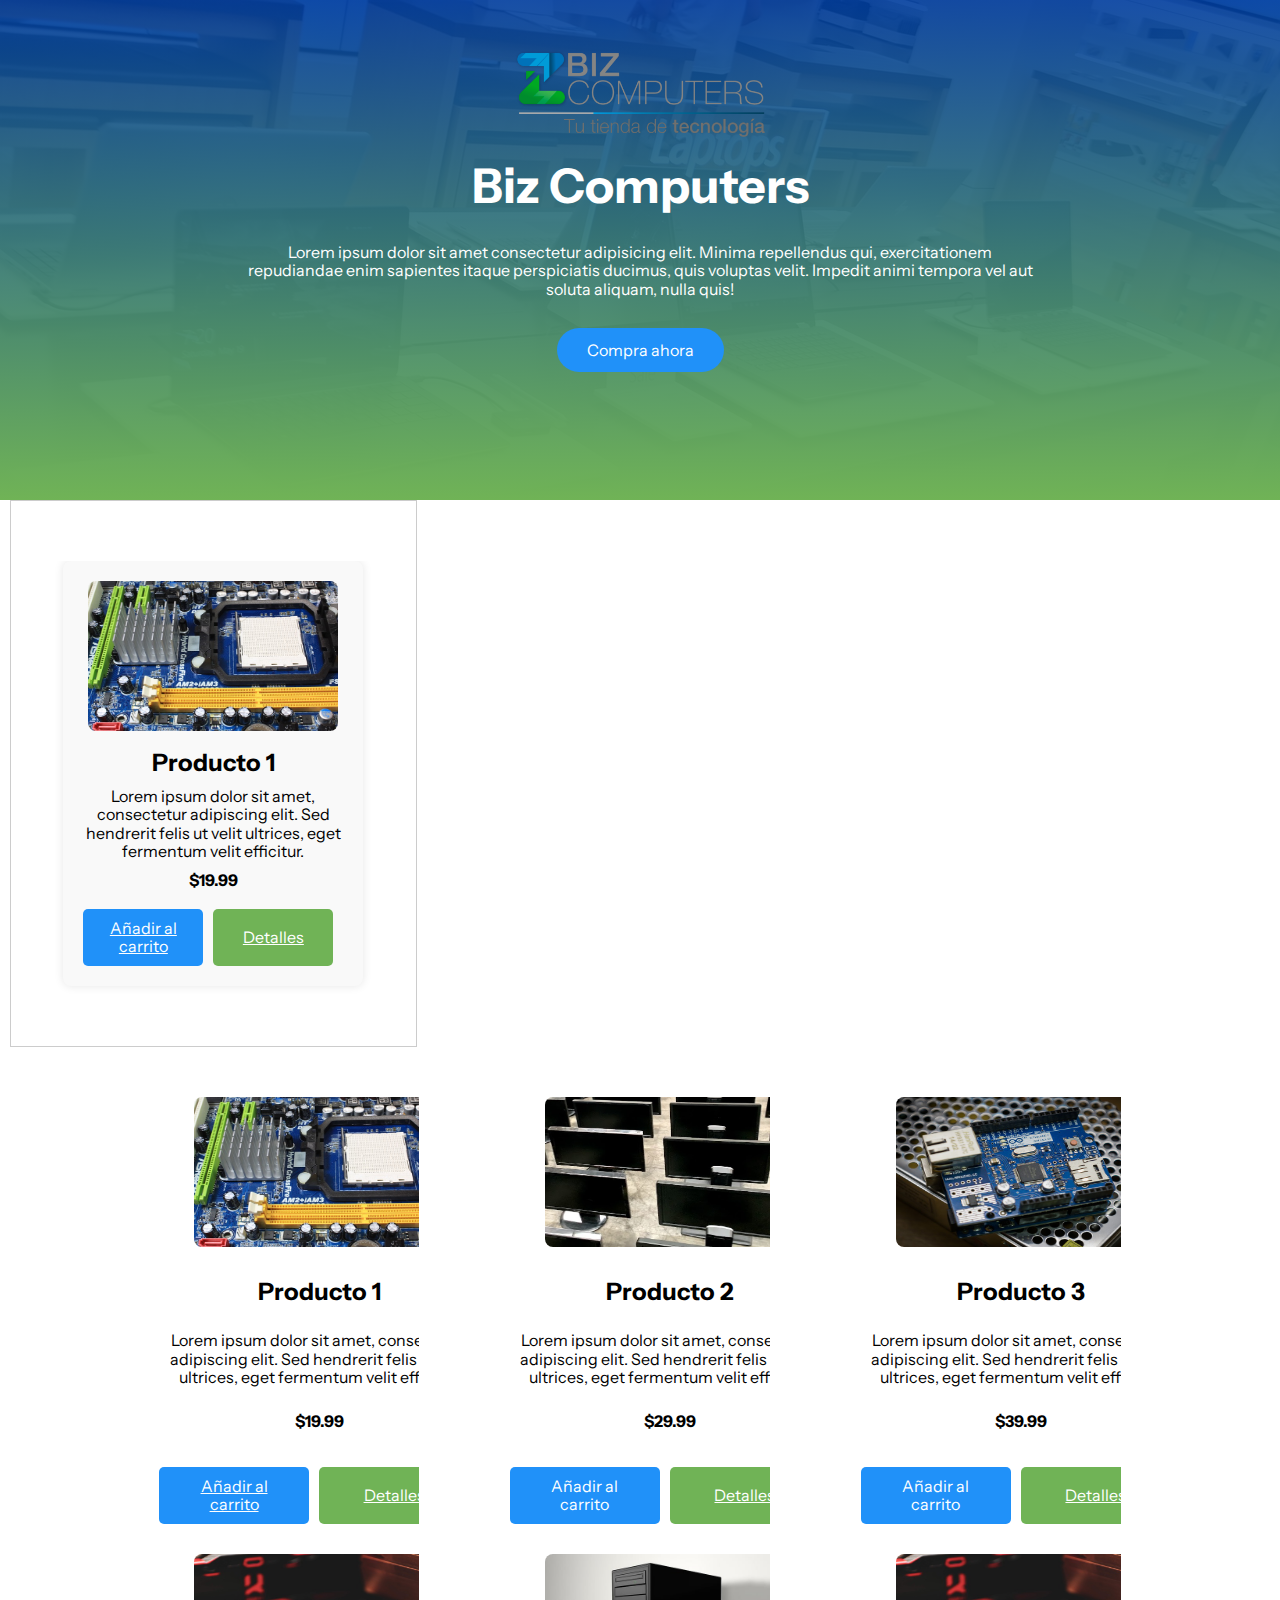
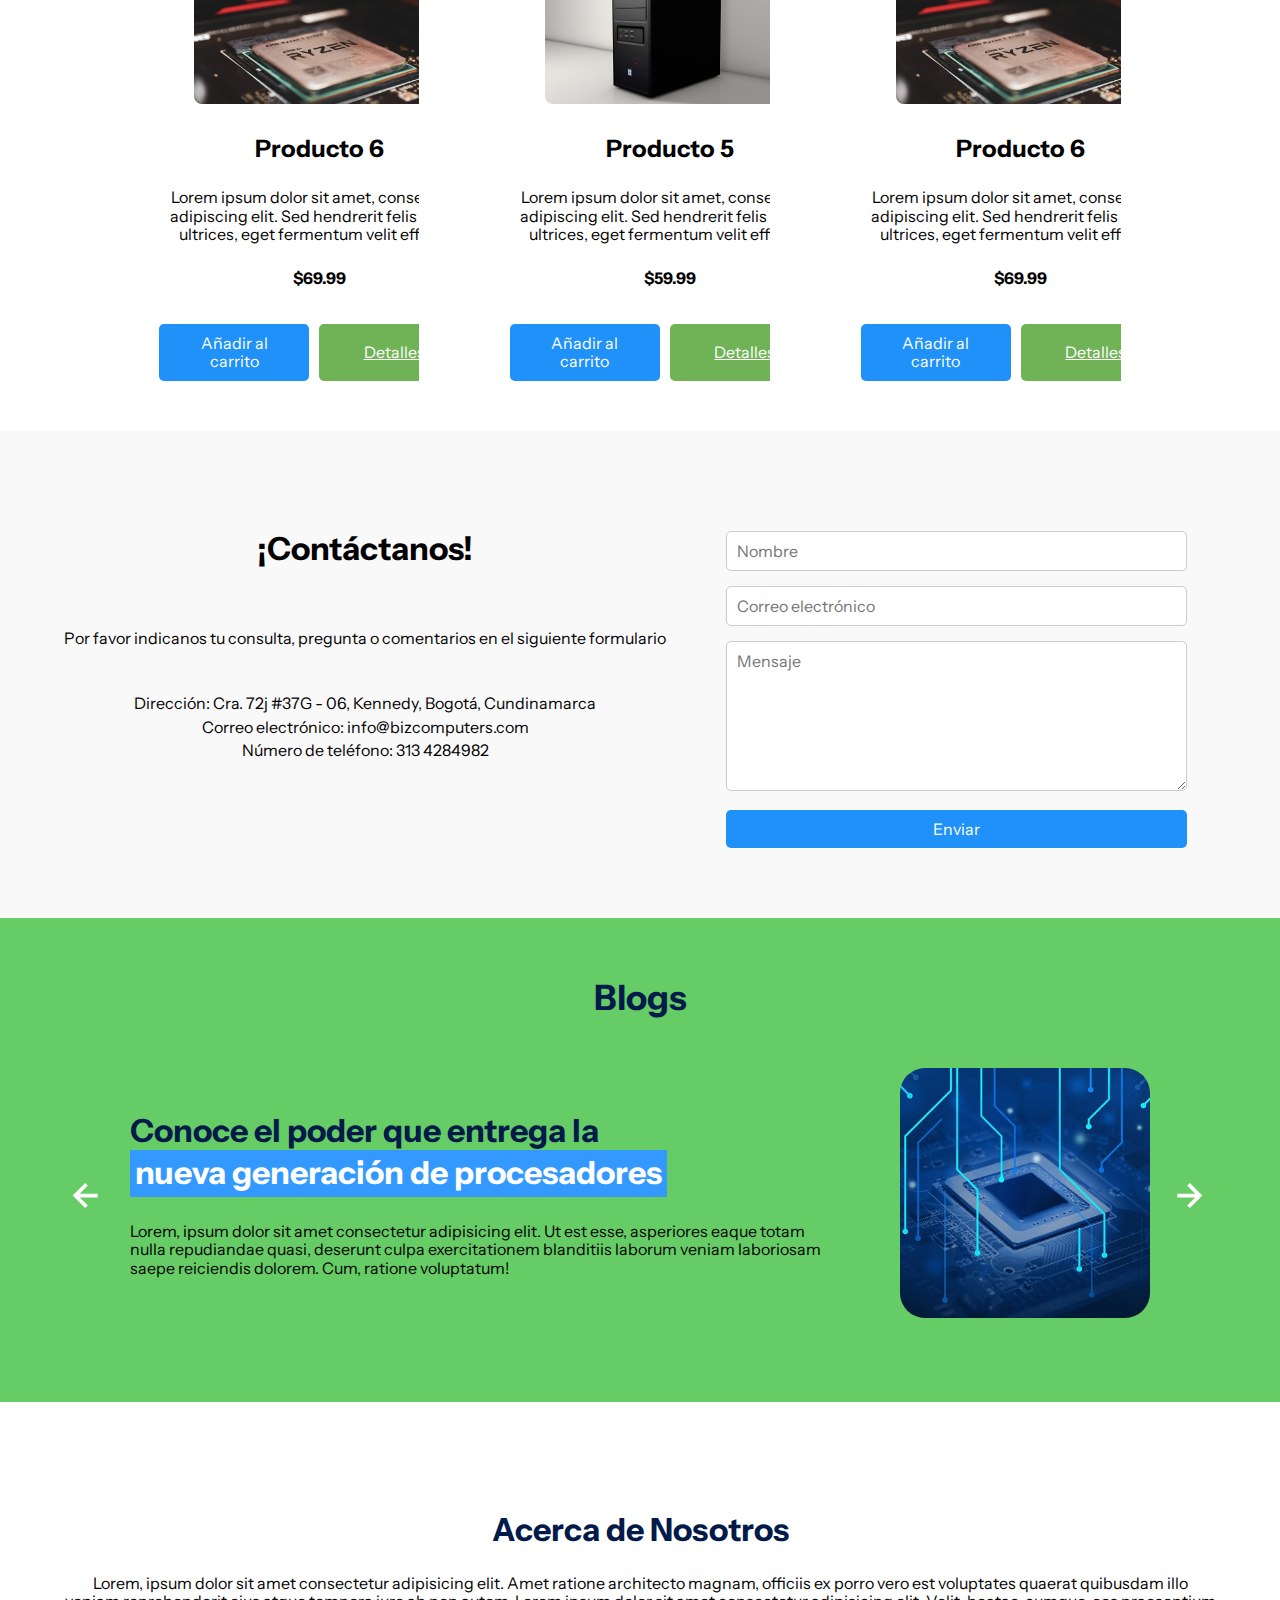
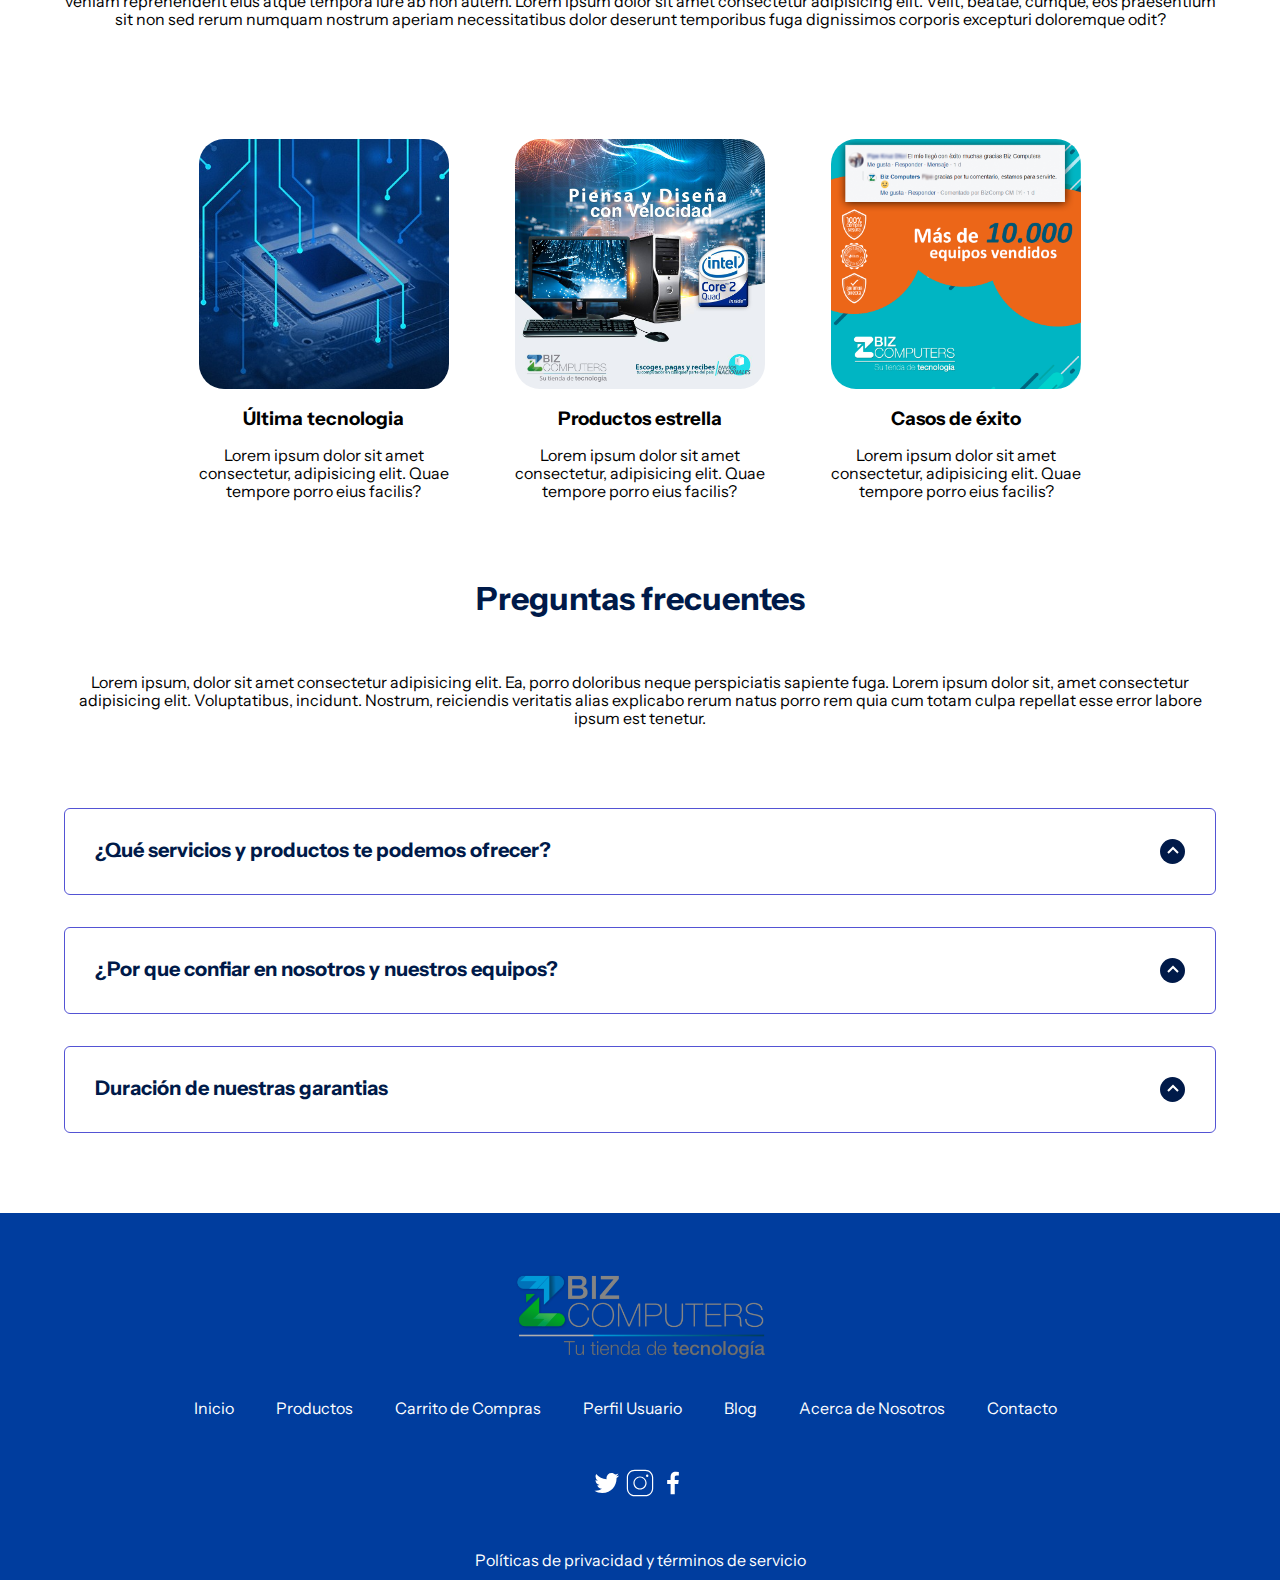
<file: index.html>
<!DOCTYPE html>
<html lang="es">
<head>
<meta charset="UTF-8">
<meta http-equiv="X-UA-Compatible" content="IE=edge">
<meta name="viewport" content="width=device-width, initial-scale=1.0">
<title>Biz Computers - Tu tienda de tecnologia</title>
<link rel="shortcut icon" href="./images/IconoBizComputers.png" type="image/x-icon">
<link rel="stylesheet" href="./css/normalize.css">
<link rel="stylesheet" href="./css/estilos.css">

<meta name="theme-color" content="#2091F9">

<!-- Primary Meta Tags -->
<title>>Biz Computers</title>
<meta name="title" content=">Biz Computers" />
<meta name="description" content="Tu tienda de tecnologia" />

<!-- Open Graph / Facebook -->
<meta property="og:type" content="website" />
<meta property="og:url" content="https://SergioVelasquez-D.github.io" />
<meta property="og:title" content="Tu tienda de tecnologia" />
<meta property="og:description" content="Tu tienda de tecnologia" />
<meta property="og:image" content="https://SergioVelasquez-D.github.io/images/Icon1.png" />

<!-- Twitter -->
<meta property="twitter:card" content="summary_large_image" />
<meta property="twitter:url" content="https://SergioVelasquez-D.github.io" />
<meta property="twitter:title" content="Tu tienda de tecnologia" />
<meta property="twitter:description" content="Tu tienda de tecnologia" />
<meta property="twitter:image" content="https://SergioVelasquez-D.github.io/images/Icon1.png" />

</head>
<body>
<header class = "hero">
    <nav class="nav container">
        
        <div class="nav__logo">
            <img src="./images/LogoBizComputers.png" alt="" class="logo">        
        </div>

        <ul class = "nav__link nav__link--menu">
            
            <li class="nav__items">
                <a href="/index.html" class="nav__links">Inicio</a>
            </li>
            <li class="nav__items">
                <a href="pages/productos.html" class="nav__links">Productos</a>
            </li>
            <li class="nav__items">
                <a href="pages/shoppinCart.html" class="nav__links">Carrito de Compras</a>
            </li>
            <li class="nav__items">
                <a href="pages/userDataRegistration.html" class="nav__links">Perfil Usuario</a>
            </li>
            <li class="nav__items">
                <a href="#blogs" class="nav__links">Blog</a>
            </li>
            <li class="nav__items">
                <a href="#aboutUS" class="nav__links">Acerca de Nosotros</a>
            </li>
            <li class="nav__items">
                <a href="#contactUs" class="nav__links">Contacto</a>
            </li>
            <img src="./images/close.svg" alt="" class="nav__close">

        </ul>
        <div class="nav__menu">
            <img src="./images/menu.svg" alt="" class="nav__img">
        </div>
    </nav>

    <section class="hero__container container">
        <h1 class="hero__title">Biz Computers</h1>
        <p class="hero__paragraph">Lorem ipsum dolor sit amet consectetur adipisicing elit. Minima repellendus qui, exercitationem repudiandae enim sapientes itaque perspiciatis ducimus, quis voluptas velit. Impedit animi tempora vel aut soluta aliquam, nulla quis!</p>
        <a href="pages/productos.html" class="cta">Compra ahora</a>
    </section> 
</header>
<main>

    <section class="mainSlider">
        <div class="container__slider">
          <div class="slider">
            <button class="slider__prev">&#60</button>
            <div class="slider__wrapper">
              <img src="/images/5.jpg" alt="Imagen 1" class="slider__slide">
              <img src="/images/2.jpg" alt="Imagen 2" class="slider__slide">
              <img src="/images/4.jpg" alt="Imagen 3" class="slider__slide">
            </div>
            <button class="slider__next">&#62</button>
          </div>
        </div>
      </section>

      <section class="productos">
        <div class="container">
            <div class="row">
                <div class="col-md-4">
          <div class="producto">
            <img src="/images/motherboard.jpg" alt="Producto 1" class="producto__imagen">
            <h3 class="producto__titulo">Producto 1</h3>
            <p class="producto__descripcion">Lorem ipsum dolor sit amet, consectetur adipiscing elit. Sed hendrerit felis ut velit ultrices, eget fermentum velit efficitur.</p>
            <p class="producto__precio">$19.99</p>
            <div class="botones">
              <a href="pages/shoppinCart.html" button class="boton boton--carrito">Añadir al carrito</button>
              <a href="pages/productos.html" class="boton boton--detalles">Detalles</a>
            </div>
          </div>
        </div>
        
        
    </div>
      
        </div>
      </section>

      <section class="container about">
        <div class="about__main">
            <article class="about__icons">
                <img src="/images/motherboard.jpg" alt="Producto 1" class="producto__imagen">
            <h3 class="producto__titulo">Producto 1</h3>
            <p class="producto__descripcion">Lorem ipsum dolor sit amet, consectetur adipiscing elit. Sed hendrerit felis ut velit ultrices, eget fermentum velit efficitur.</p>
            <p class="producto__precio">$19.99</p>
            <div class="botones">
              <a href="pages/shoppinCart.html" button class="boton boton--carrito">Añadir al carrito</button>
              <a href="pages/productos.html" class="boton boton--detalles">Detalles</a>
            </div>
            </article>

            <article class="about__icons">
                <img src="/images/monitores2.jpg" alt="Producto 1" class="producto__imagen">
            <h3 class="producto__titulo">Producto 2</h3>
            <p class="producto__descripcion">Lorem ipsum dolor sit amet, consectetur adipiscing elit. Sed hendrerit felis ut velit ultrices, eget fermentum velit efficitur.</p>
            <p class="producto__precio">$29.99</p>
            <div class="botones">
              <button class="boton boton--carrito">Añadir al carrito</button>
              <a href="pages/productos.html" class="boton boton--detalles">Detalles</a>
            </div>
            </article>

            <article class="about__icons">
                <img src="/images/pci.jpg" alt="Producto 1" class="producto__imagen">
            <h3 class="producto__titulo">Producto 3</h3>
            <p class="producto__descripcion">Lorem ipsum dolor sit amet, consectetur adipiscing elit. Sed hendrerit felis ut velit ultrices, eget fermentum velit efficitur.</p>
            <p class="producto__precio">$39.99</p>
            <div class="botones">
              <button class="boton boton--carrito">Añadir al carrito</button>
              <a href="pages/productos.html" class="boton boton--detalles">Detalles</a>
            </div>
            </article>
        </div>
        <div class="about__main">
            <article class="about__icons">
                <img src="/images/procesadorAMD.jpg" alt="Producto 1" class="producto__imagen">
            <h3 class="producto__titulo">Producto 6</h3>
            <p class="producto__descripcion">Lorem ipsum dolor sit amet, consectetur adipiscing elit. Sed hendrerit felis ut velit ultrices, eget fermentum velit efficitur.</p>
            <p class="producto__precio">$69.99</p>
            <div class="botones">
              <button class="boton boton--carrito">Añadir al carrito</button>
              <a href="pages/productos.html" class="boton boton--detalles">Detalles</a>
            </div>
            </article>

            <article class="about__icons">
                <img src="/images/cpu.jpg" alt="Producto 1" class="producto__imagen">
            <h3 class="producto__titulo">Producto 5</h3>
            <p class="producto__descripcion">Lorem ipsum dolor sit amet, consectetur adipiscing elit. Sed hendrerit felis ut velit ultrices, eget fermentum velit efficitur.</p>
            <p class="producto__precio">$59.99</p>
            <div class="botones">
              <button class="boton boton--carrito">Añadir al carrito</button>
              <a href="pages/productos.html" class="boton boton--detalles">Detalles</a>
            </div>
            </article>

            <article class="about__icons">
                <img src="/images/procesadorAMD.jpg" alt="Producto 1" class="producto__imagen">
            <h3 class="producto__titulo">Producto 6</h3>
            <p class="producto__descripcion">Lorem ipsum dolor sit amet, consectetur adipiscing elit. Sed hendrerit felis ut velit ultrices, eget fermentum velit efficitur.</p>
            <p class="producto__precio">$69.99</p>
            <div class="botones">
              <button class="boton boton--carrito">Añadir al carrito</button>
              <a href="pages/productos.html" class="boton boton--detalles">Detalles</a>
            </div>
            </article>
        </div>
    </section>

      <section class="contacto" id="contactUs">
        <div class="container">
          <div class="contacto__info">
            <h2 class="contacto__titulo">¡Contáctanos!</h2>
            <br>
            <br>
            <p>Por favor indicanos tu consulta, pregunta o comentarios en el siguiente formulario</p>
            <br>
            <br>
            <p>Dirección: Cra. 72j #37G - 06, Kennedy, Bogotá, Cundinamarca</p>
            <p>Correo electrónico: info@bizcomputers.com</p>
            <p>Número de teléfono: 313 4284982</p>
          </div>
          <form class="contacto__form">
            <div class="contacto__form-column">
              <input type="text" placeholder="Nombre" required>
              <input type="email" placeholder="Correo electrónico" required>
            </div>
            <div class="contacto__form-column">
              <textarea placeholder="Mensaje" required></textarea>
              <button type="submit">Enviar</button>
            </div>
          </form>
        </div>
      </section>

    <section class="testimony">
        <h2 class="blogs" id="blogs">Blogs</h2>
        <div class="testimony__container container">
            <img src="./images/leftarrow.svg" class="testimony__arrow" id="before">
            
            <section class="testimony__body testimony__body--show" data-id="1">
                <div class="testimony__texts">
                    <h2 class="subtitle">Conoce el poder que entrega la <span class="testimony__course">nueva generación de procesadores</span></h2>
                    <p class="testimony__review">Lorem, ipsum dolor sit amet consectetur adipisicing elit. Ut est
                        esse, asperiores eaque totam nulla repudiandae quasi, deserunt culpa exercitationem
                        blanditiis laborum veniam laboriosam saepe reiciendis dolorem. Cum, ratione voluptatum!</p>
                </div>

                <figure class="testimony__picture">
                    <img src="./images/procesador.jpg" class="testimony__img">
                </figure>
            </section>

            <section class="testimony__body" data-id="2">
                <div class="testimony__texts">
                    <h2 class="subtitle">Mayor capidad en RAM<span class="testimony__course">mayor fluides durante tus proyectos</span></h2>
                    <p class="testimony__review">Lorem, ipsum dolor sit amet consectetur adipisicing elit. Ut est
                        esse, asperiores eaque laborum veniam laboriosam saepe reiciendis dolorem. Cum, ratione
                        voluptatum!</p>
                </div>

                <figure class="testimony__picture">
                    <img src="./images/ram-424813_640.jpg" class="testimony__img">
                </figure>
            </section>

            <section class="testimony__body" data-id="3">
                <div class="testimony__texts">
                    <h2 class="subtitle">Conoce los equipos que requieres<span class="testimony__course">para emprender en tu negocio</span></h2>
                    <p class="testimony__review">Lorem, ipsum dolor sit amet consectetur adipisicing elit. Ut est
                        esse, niam laboriosam saepe reiciendis dolorem. Cum, ratione voluptatum!</p>
                </div>

                <figure class="testimony__picture">
                    <img src="./images/entrepreneur-2326419_640.jpg" class="testimony__img">
                </figure>
            </section>


            <img src="./images/rigtharrow.svg" class="testimony__arrow" id="next">
        </div>
    </section>

    <section class="questions container" id="aboutUS">
        <section class="questions__offer">
            <h2 class="subtitle">Acerca de Nosotros</h2>
            <p class="questions__copy">Lorem, ipsum dolor sit amet consectetur adipisicing elit. Amet ratione
                architecto magnam, officiis ex porro vero est voluptates quaerat quibusdam illo veniam reprehenderit
                eius atque tempora iure ab non autem. Lorem ipsum dolor sit amet consectetur adipisicing elit. Velit, beatae, cumque, eos praesentium sit non sed rerum numquam nostrum aperiam necessitatibus dolor deserunt temporibus fuga dignissimos corporis excepturi doloremque odit?</p>
                
        </section>
        
        <section class="container about">
        <div class="about__main">
            <article class="about__icons">
                <figure class="testimony__picture">
                    <img src="./images/procesador.jpg" class="testimony__img">
                </figure>
                <h3 class="about__title">Última tecnologia</h3>
                <p class="about__paragrah">Lorem ipsum dolor sit amet consectetur, adipisicing elit. Quae tempore
                    porro eius facilis?</p>
            </article>

            <article class="about__icons">
                <figure class="testimony__picture">
                    <img src="./images/p4.jpg" class="testimony__img">
                </figure>
                <h3 class="about__title">Productos estrella</h3>
                <p class="about__paragrah">Lorem ipsum dolor sit amet consectetur, adipisicing elit. Quae tempore
                    porro eius facilis?</p>
            </article>

            <article class="about__icons">
                <figure class="testimony__picture">
                    <img src="./images/testimonio.png" class="testimony__img">
                </figure>
                <h3 class="about__title">Casos de éxito</h3>
                <p class="about__paragrah">Lorem ipsum dolor sit amet consectetur, adipisicing elit. Quae tempore
                    porro eius facilis?</p>
            </article>
        </div>
        </section>


        <h2 class="subtitle">Preguntas frecuentes</h2>
        <p class="questions__paragraph">Lorem ipsum, dolor sit amet consectetur adipisicing elit. Ea, porro
            doloribus neque perspiciatis sapiente fuga. Lorem ipsum dolor sit, amet consectetur adipisicing elit. Voluptatibus, incidunt. Nostrum, reiciendis veritatis alias explicabo rerum natus porro rem quia cum totam culpa repellat esse error labore ipsum est tenetur.</p>
        
        <section class="questions__container">
            <article class="questions__padding">
                <div class="questions__answer">
                    <h3 class="questions__title">¿Qué servicios y productos te podemos ofrecer?
                        <span class="questions__arrow">
                            <img src="./images/arrow.svg" class="questions__img">
                        </span>
                    </h3>

                    <p class="questions__show">Lorem ipsum, dolor sit amet consectetur adipisicing elit. Quos
                        facere, quidem eum id excepturi assumenda explicabo nam accusamus veritatis voluptates
                        eveniet adipisci, dicta nihil nemo modi possimus officiis quam atque? Lorem ipsum, dolor sit
                        amet consectetur adipisicing elit. Quos facere, quidem eum id excepturi assumenda explicabo
                        nam accusamus veritatis voluptates eveniet adipisci, dicta nihil nemo modi possimus officiis
                        quam atque?</p>
                </div>
            </article>

            <article class="questions__padding">
                <div class="questions__answer">
                    <h3 class="questions__title">¿Por que confiar en nosotros y nuestros equipos?
                        <span class="questions__arrow">
                            <img src="./images/arrow.svg" class="questions__img">
                        </span>
                    </h3>

                    <p class="questions__show">Lorem ipsum, dolor sit amet consectetur adipisicing elit. Quos
                        facere, quidem eum id excepturi assumenda explicabo nam accusamus veritatis voluptates
                        eveniet adipisci, dicta nihil nemo modi possimus officiis quam atque? Lorem ipsum, dolor sit
                        amet consectetur adipisicing elit. Quos facere, quidem eum id excepturi assumenda explicabo
                        nam accusamus veritatis voluptates eveniet adipisci, dicta nihil nemo modi possimus officiis
                        quam atque?</p>
                </div>
            </article>

            <article class="questions__padding">
                <div class="questions__answer">
                    <h3 class="questions__title">Duración de nuestras garantias
                        <span class="questions__arrow">
                            <img src="./images/arrow.svg" class="questions__img">
                        </span>
                    </h3>

                    <p class="questions__show">Lorem ipsum, dolor sit amet consectetur adipisicing elit. Quos
                        facere, quidem eum id excepturi assumenda explicabo nam accusamus veritatis voluptates
                        eveniet adipisci, dicta nihil nemo modi possimus officiis quam atque? Lorem ipsum, dolor sit
                        amet consectetur adipisicing elit. Quos facere, quidem eum id excepturi assumenda explicabo
                        nam accusamus veritatis voluptates eveniet adipisci, dicta nihil nemo modi possimus officiis
                        quam atque?</p>
                </div>
            </article>
        </section>


    </section>

    
</main>
<footer class="footer">
    <div class="footer__container container">
        <div class="footer__row">
            <img src="./images/LogoBizComputers.png" alt="" class="logo">
        </div>
        <div class="footer__row">
            <ul class="nav__link nav__link--footer">
                <li class="nav__items">
                    <a href="/index.html" class="nav__links">Inicio</a>
                </li>
                <li class="nav__items">
                    <a href="pages/productos.html" class="nav__links">Productos</a>
                </li>
                <li class="nav__items">
                    <a href="pages/shoppinCart.html" class="nav__links">Carrito de Compras</a>
                </li>
                <li class="nav__items">
                    <a href="pages/userDataRegistration.html" class="nav__links">Perfil Usuario</a>
                </li>
                <li class="nav__items">
                    <a href="#blogs" class="nav__links">Blog</a>
                </li>
                <li class="nav__items">
                    <a href="#aboutUS" class="nav__links">Acerca de Nosotros</a>
                </li>
                <li class="nav__items">
                    <a href="#contactUs" class="nav__links">Contacto</a>
                </li>
            </ul>
        </div>
        <section class="footer__copy container">
        
            <div class="footer__social">
                <a href="https://twitter.com/bizcomputers?lang=es" class="footer__icons"><img src="./images/twitter.svg" class="footer__img"></a>
                <a href="https://www.instagram.com/bizcomputers/" class="footer__icons"><img src="./images/instagram.svg" class="footer__img"></a>
                <a href="#" class="footer__icons"><img src="./images/facebook.svg" class="footer__img"></a>
            </div>
            
        </section>
        <div class="footer__row">
            <a href="#" class="nav__links">Políticas de privacidad y términos de servicio</a>
        </div>
    </div>

    
</footer>
<script src="./js/mainslider.js"></script>
<script src="./js/slider.js"></script>
<script src="./js/question.js"></script>
<script src="./js/menu.js"></script>
</body>
</html>
</file>
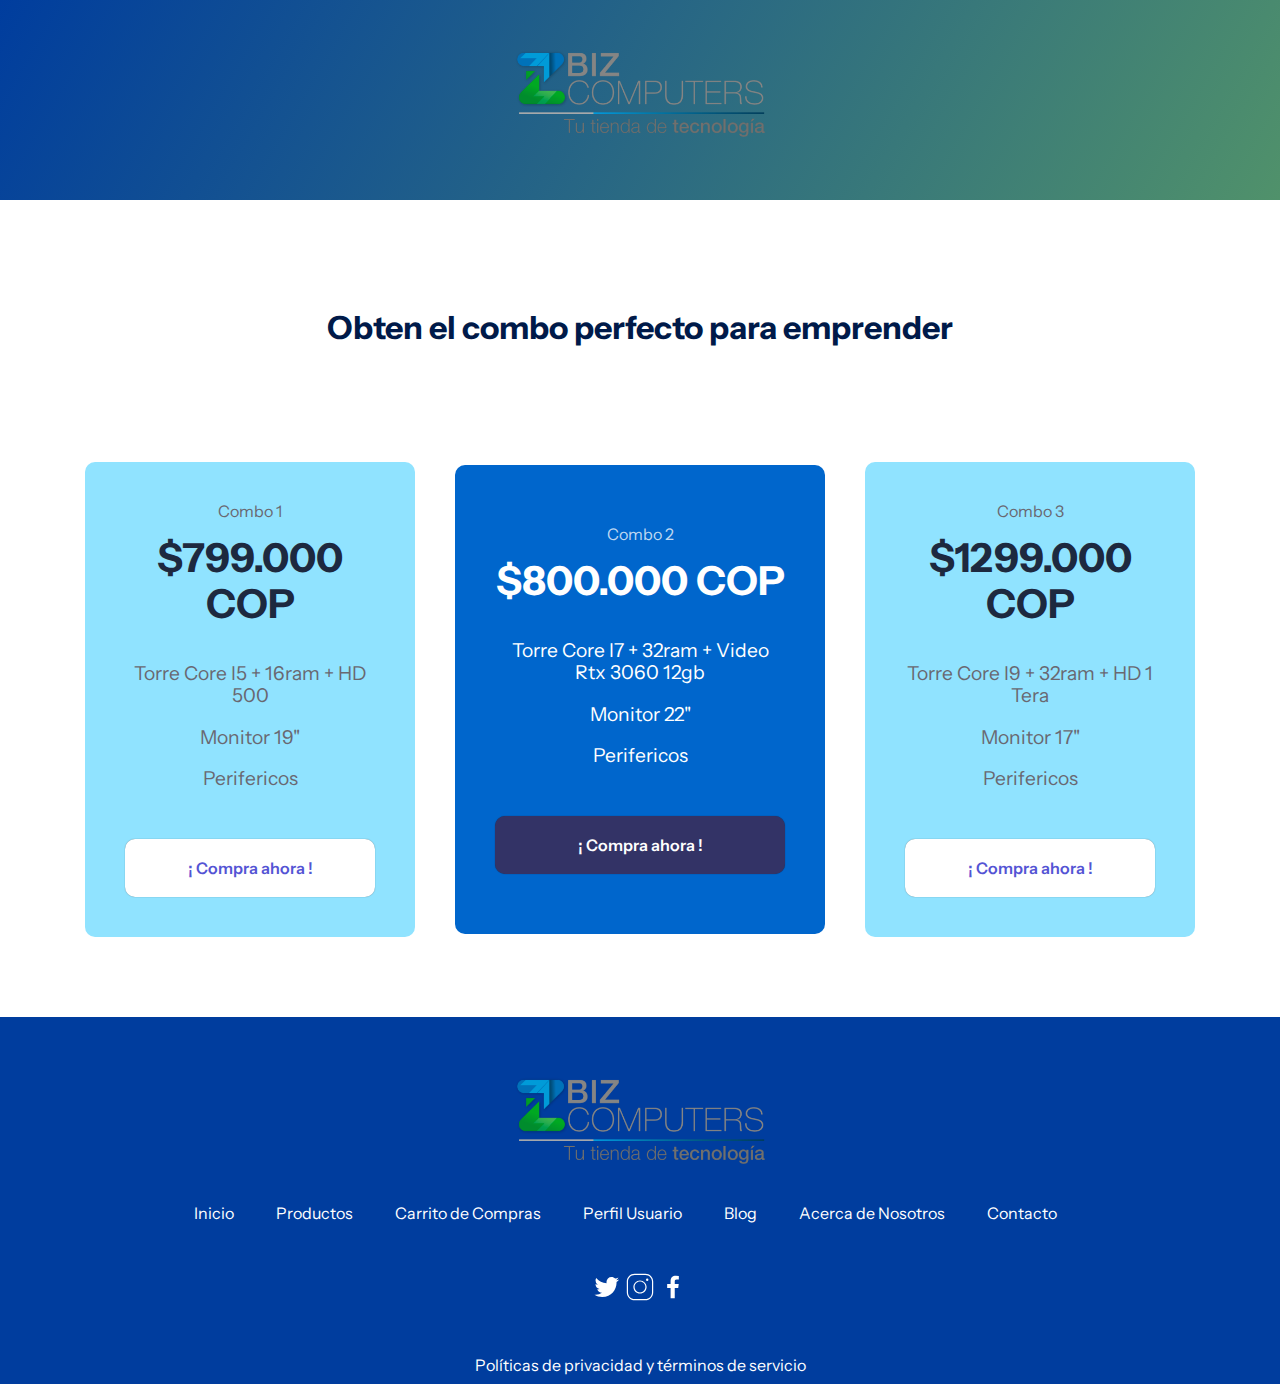
<file: pages/productos.html>
<!DOCTYPE html>
<html lang="es">
<head>
<meta charset="UTF-8">
<meta http-equiv="X-UA-Compatible" content="IE=edge">
<meta name="viewport" content="width=device-width, initial-scale=1.0">
<title>Biz Computers - Tu tienda de tecnologia</title>
<link rel="shortcut icon" href="../images/IconoBizComputers.png" type="image/x-icon">
<link rel="stylesheet" href="../css/normalize.css">
<link rel="stylesheet" href="../css/estilos.css">

<meta name="theme-color" content="#2091F9">

<!-- Primary Meta Tags -->
<title>>Biz Computers</title>
<meta name="title" content=">Biz Computers" />
<meta name="description" content="Tu tienda de tecnologia" />

<!-- Open Graph / Facebook -->
<meta property="og:type" content="website" />
<meta property="og:url" content="https://SergioVelasquez-D.github.io" />
<meta property="og:title" content="Tu tienda de tecnologia" />
<meta property="og:description" content="Tu tienda de tecnologia" />
<meta property="og:image" content="https://SergioVelasquez-D.github.io/images/Icon1.png" />

<!-- Twitter -->
<meta property="twitter:card" content="summary_large_image" />
<meta property="twitter:url" content="https://SergioVelasquez-D.github.io" />
<meta property="twitter:title" content="Tu tienda de tecnologia" />
<meta property="twitter:description" content="Tu tienda de tecnologia" />
<meta property="twitter:image" content="https://SergioVelasquez-D.github.io/images/Icon1.png" />

</head>

<body>
<header class = "hero2">
    <nav class="nav container">
        
        <div class="nav__logo">
            <img src="../images/LogoBizComputers.png" alt="" class="logo">
            
        </div>
        <ul class = "nav__link nav__link--menu">
            
            <li class="nav__items">
                <a href="/index.html" class="nav__links">Inicio</a>
            </li>
            <li class="nav__items">
                <a href="productos.html" class="nav__links">Productos</a>
            </li>
            <li class="nav__items">
                <a href="../pages/shoppinCart.html" class="nav__links">Carrito de Compras</a>
            </li>
            <li class="nav__items">
                <a href="../pages/userDataRegistration.html" class="nav__links">Perfil Usuario</a>
            </li>
            <li class="nav__items">
                <a href="/index.html#blogs" class="nav__links">Blog</a>
            </li>
            <li class="nav__items">
                <a href="/index.html#aboutUS" class="nav__links">Acerca de Nosotros</a>
            </li>
            <li class="nav__items">
                <a href="/index.html#contactUs" class="nav__links">Contacto</a>
            </li>
            <img src="../images/close.svg" alt="" class="nav__close">

        </ul>
        <div class="nav__menu">
            <img src="../images/menu.svg" alt="" class="nav__img">
        </div>
    </nav>

    
</header>
<main>
    <section class="price container">
        <h2 class="subtitle">Obten el combo perfecto para emprender</h2>

        <div class="price__table">
            <div class="price__element">
                <p class="price__name">Combo 1</p>
                <h3 class="price__price">$799.000 COP</h3>

                <div class="price__items">
                    <p class="price__features">Torre Core I5 + 16ram + HD 500</p>
                    <p class="price__features">Monitor 19"</p>
                    <p class="price__features">Perifericos</p>
                </div>

                <a href="../pages/shoppinCart.html" class="price__cta">¡ Compra ahora !</a>
            </div>


            <div class="price__element price__element--best">
                <p class="price__name">Combo 2</p>
                <h3 class="price__price">$800.000 COP</h3>

                <div class="price__items">
                    <p class="price__features">Torre Core I7 + 32ram + Video Rtx 3060 12gb</p>
                    <p class="price__features">Monitor 22"</p>
                    <p class="price__features">Perifericos</p>
                </div>

                <a href="../pages/shoppinCart.html" class="price__cta">¡ Compra ahora !</a>
            </div>


            <div class="price__element">
                <p class="price__name">Combo 3</p>
                <h3 class="price__price">$1299.000 COP</h3>

                <div class="price__items">
                    <p class="price__features">Torre Core I9 + 32ram + HD 1 Tera</p>
                    <p class="price__features">Monitor 17"</p>
                    <p class="price__features">Perifericos</p>
                </div>

                <a href="../pages/shoppinCart.html" class="price__cta">¡ Compra ahora !</a>
            </div>


        </div>
    </section>

</main>



<footer class="footer">
    <div class="footer__container container">
        <div class="footer__row">
            <img src="../images/LogoBizComputers.png" alt="" class="logo">
        </div>
        <div class="footer__row">
            <ul class="nav__link nav__link--footer">
                <li class="nav__items">
                    <a href="/index.html" class="nav__links">Inicio</a>
                </li>
                <li class="nav__items">
                    <a href="productos.html" class="nav__links">Productos</a>
                </li>
                <li class="nav__items">
                    <a href="../pages/shoppinCart.html" class="nav__links">Carrito de Compras</a>
                </li>
                <li class="nav__items">
                    <a href="../pages/userDataRegistration.html" class="nav__links">Perfil Usuario</a>
                </li>
                <li class="nav__items">
                    <a href="/index.html#blogs" class="nav__links">Blog</a>
                </li>
                <li class="nav__items">
                    <a href="/index.html#aboutUS" class="nav__links">Acerca de Nosotros</a>
                </li>
                <li class="nav__items">
                    <a href="/index.html#contactUs" class="nav__links">Contacto</a>
                </li>
            </ul>
        </div>
        <section class="footer__copy container">
        
            <div class="footer__social">
                <a href="https://twitter.com/bizcomputers?lang=es" class="footer__icons"><img src="../images/twitter.svg" class="footer__img"></a>
                <a href="https://www.instagram.com/bizcomputers/" class="footer__icons"><img src="../images/instagram.svg" class="footer__img"></a>
                <a href="#" class="footer__icons"><img src="../images/facebook.svg" class="footer__img"></a>
            </div>
            
        </section>
        <div class="footer__row">
            <a href="#" class="nav__links">Políticas de privacidad y términos de servicio</a>
        </div>
    </div>

    
</footer>
<script src="../js/slider.js"></script>
<script src="../js/question.js"></script>
<script src="../js/menu.js"></script>
</body>
</html>
</file>
<file: css/estilos.css>
@import url('https://fonts.googleapis.com/css2?family=Instrument+Sans:ital,wght@0,400..700;1,400..700&display=swap');

:root{
    --padding-container: 100x 0;
    --color-title: #001A49;
}

body {
    font-family: "Instrument Sans", sans-serif;
    
}

.container{
    width: 90%;
    max-width: 1200px;
    margin: 0 auto;
    overflow: hidden;
    padding: var(--padding-container);
}

.hero {
    width: 100%;
    height: 100vh;
    min-height: 500px;
    max-height: 500px;
    position: relative;
    display: grid;
    grid-template-rows: 100px 1fr;
    color: #fff;
}

.hero2 {
    width: 100%;
    height: 100vh;
    min-height: 100px;
    max-height: 200px;
    position: relative;
    display: grid;
    grid-template-rows: 100px 1fr;
    color: #fff;
}


.hero::before{
    content:"";
    position: absolute;
    top: 0;
    left: 0;
    width: 100%;
    height: 100%;
    background-image: linear-gradient(180deg, #003d9ee7 0%, #70b356 100%), url('../images/laptop-3877800_1280.jpg');
    background-size: cover;
    /*clip-path: polygon(0 0, 100% 0, 100% 80%, 50% 100%, 0 80%);*/
    z-index: -1;
}

.hero2::before{
    content:"";
    position: absolute;
    top: 0;
    left: 0;
    width: 100%;
    height: 100%;
    background-image: linear-gradient(120deg,  #003d9e 0%, #70b356 140%);
    background-size: cover;
    z-index: -1;
}

.nav{
    --padding-container: 0;
    height: 100%;
    display: flex;
    align-items: center;
}

.nav__title{
    font-weight: 300;
}

.logo {
    width: 250px; /* Tamaño inicial */
    height: auto; /* Altura automática para mantener la proporción */
    max-width: 100%; /* El logotipo nunca será más grande que el 100% del contenedor padre */
    display: block; /* Para asegurarse de que ocupe el espacio horizontal completo */
    margin: 0 ; 
}

.nav__link{
    margin-left: auto;
    padding: 0;
    display: grid;
    grid-auto-flow: column;
    grid-auto-columns: max-content;
    gap: 2em;
}

.nav__items{
    list-style: none;
}



.nav__links{
    color: #fff;
    text-decoration: none;
}

.nav__menu{
    margin-left: auto;
    cursor: pointer;
    display: none;
}

.nav__img{
    display: block;
    width: 30px;
}

.nav__close{
    display: var(--show, none);
}


/* Hero container */

.hero__container {
    max-width: 800px;
    --padding-container: 0;
    display: grid;
    grid-auto-rows: max-content;
    align-content: center;
    gap: 4em;
    padding-bottom: 100px;
    text-align: center;
    
}

.hero__title {
    font-size: 3rem;
}

.hero__paragraph {
    margin-bottom: 0px;
}

.cta {
    display: inline-block;
    background-color: #2091F9;
    justify-self: center;
    color: #fff;
    text-decoration: none;
    padding: 13px 30px;
    border-radius: 32px;
}
 
/* slide */

.mainSlider {
    position: relative;
    overflow: hidden; /* Para evitar que las imágenes se extiendan más allá del ancho de la sección */
    padding-top: 0px;
    padding-bottom: 0px;
  }
  
  .container__slider {
    max-width: 100%; /* Para que el contenedor del slider ocupe el ancho completo de la página */
    margin: 0 auto; /* Centra el contenedor en la página */
  }
  
  .slider {
    position: relative;
    max-width: 100%; /* Ajusta el ancho del slider al 100% del contenedor */
    margin: 0 auto;
  }
  
  .slider__wrapper {
    position: relative;
    overflow: hidden;
  }
  
  .slider__slide {
    display: none;
    width: 100%; /* Establece un ancho fijo para las imágenes */
    height: auto; /* Mantiene la relación de aspecto */
    max-height: 400px; /* Establece una altura máxima */
    object-fit: cover; /* Mantiene la proporción de la imagen sin distorsionarla */
  }
  
  .slider__prev,
  .slider__next {
    position: absolute;
    top: 50%;
    transform: translateY(-50%);
    background-color: rgba(255, 255, 255, 0.5); /* Cambia el color de fondo según sea necesario */
    color: #333; /* Cambia el color del texto según sea necesario */
    border: none;
    padding: 10px 20px; /* Ajusta el relleno según sea necesario */
    cursor: pointer;
    z-index: 1; /* Asegura que los botones estén por encima de las imágenes */
    transition: background-color 0.3s, color 0.3s;
  }
  
  .slider__prev:hover,
  .slider__next:hover {
    background-color: rgba(120, 158, 60, 0.8); /* Cambia el color de fondo al pasar el ratón por encima */
  }
  
  .slider__prev {
    left: 0;
  }
  
  .slider__next {
    right: 0;
  }

  /* Productos */
.container {
    display: flex;
    flex-wrap: wrap;
    gap: 30px;
    justify-content: center;
    margin-top: 50px;
    margin-bottom: 20px;
}

.producto {
    background-color: #f9f9f9;
    border-radius: 8px;
    box-shadow: 0 0 10px rgba(0, 0, 0, 0.1);
    padding: 20px;
    text-align: center;
    max-width: 300px;
    margin-bottom: 30px; /* Espacio entre los productos */
}

/* Para mostrar en dos filas */
@media (min-width: 768px) {
    .producto {
        flex-basis: calc(33.33% - 30px); /* Tamaño de los productos en tres columnas con espacio entre ellos */
    }
}

.producto__imagen {
    width: 250px; /* Establece un ancho fijo para todas las imágenes */
    height: 150px; /* Establece una altura fija para todas las imágenes */
    border-radius: 8px;
}

.producto__titulo {
    font-size: 1.5rem;
    margin-top: 15px;
}

.producto__descripcion {
    margin-top: 10px;
}

.producto__precio {
    font-weight: bold;
    margin-top: 10px;
}

.botones {
    margin-top: 20px;
    display: flex;
    justify-content: center; /* Centrar los botones */
}

.boton {
    padding: 10px 20px;
    border-radius: 5px;
    font-size: 1rem;
    cursor: pointer;
    margin-right: 10px; /* Espacio entre los botones */
    width: 150px; /* Ancho fijo para ambos botones */
}

.boton--carrito {
    background-color: #2091F9;
    color: #fff;
}

.boton--detalles {
    background-color: #70b356;
    color: #fff;
    text-align: center; /* Centra el texto horizontalmente */
    display: flex; /* Utiliza flexbox para alinear verticalmente */
    justify-content: center; /* Centra horizontalmente */
    align-items: center; /* Centra verticalmente */
}

/* contactanos */

.contacto {
    background-color: #f9f9f9;
    padding: 50px 0;
    text-align: center;
  }
  
  .contacto__titulo {
    font-size: 2rem;
    margin-bottom: 20px;
  }
  
  .contacto__info {
    margin-bottom: 30px;
  }
  
  .contacto__info p {
    margin: 5px 0;
  }
  
  .contacto__form {
    max-width: 500px;
    margin: 0 auto;
  }
  
  .contacto__form input,
  .contacto__form textarea {
    width: 100%;
    margin-bottom: 15px;
    padding: 10px;
    border: 1px solid #ccc;
    border-radius: 5px;
  }
  
  .contacto__form textarea {
    height: 150px;
  }
  
  .contacto__form button {
    background-color: #2091F9;
    color: #fff;
    border: none;
    padding: 10px 20px;
    border-radius: 5px;
    cursor: pointer;
    transition: background-color 0.3s ease;
  }
  
  .contacto__form button:hover {
    background-color: #0078d4;
  }

/* price */

.price{
    text-align: center;
    padding-top: 60px;
    padding-bottom: 60px;
}

.price__table{
    padding-top: 60px;
    display: flex;
    flex-wrap: wrap;
    gap: 2.5em;
    justify-content: space-evenly;
    align-items: center;
}

.price__element{
    background-color: #90e3ff;
    text-align: center;
    border-radius: 10px;
    width: 330px;
    padding: 40px;
    --color-plan: #696871;
    --color-price: #1D293F;
    --bg-cta: #fff;
    --color-cta: #5454D4;
    --color-items: #696871;
}

.price__element--best{
    width: 370px;
    padding: 60px 40px;
    background-color: #0066cc;
    --color-plan: rgba(255, 255, 255, 0.75);
    --color-price: #fff;
    --bg-cta: #333366;
    --color-cta: #FFF;
    --color-items: #fff;
}


.price__name{
    color: var(--color-plan);
    margin-bottom: 15px;
    font-weight: 300;
}

.price__price{
    font-size: 2.5rem;
    color: var(--color-price);
}

.price__items{
    margin-top: 35px;
    display: grid;
    gap: 1em;
    font-weight: 300;
    font-size: 1.2rem;
    margin-bottom: 50px;
    color: var(--color-items);
}

.price__cta{
    display: block;
    padding: 20px 0;
    border-radius: 10px;
    text-decoration: none;
    background-color: var(--bg-cta);
    font-weight: 600;
    color: var(--color-cta);
    box-shadow: 0 0 1px rgba(0, 0, 0, .5);
}


/* Shoping Cart */

.contenedor-main {
    display: flex; /* Usamos flexbox para centrar los elementos */
    justify-content: center; /* Centramos horizontalmente */
    align-items: flex-start; /* Alineamos los elementos al inicio verticalmente */
    margin-top: 30px;
    margin-bottom: 30px;
  }
  
  /* Estilos para los elementos de main */
  .productos, .productos-seleccionados, .pasarela-pagos {
    width: calc(100% / 3 - 20px);
    border: 1px solid #ccc;
    padding: 10px;
    margin: 0 10px; /* Espaciado entre los elementos */
  }
  
  .productos select, .pasarela-pagos select, .pasarela-pagos form input, .pasarela-pagos form button {
    width: 100%;
    margin-bottom: 10px;
    padding: 5px;
  }
  
  .oculto {
    display: none;
  }
  
  .borrar-producto {
    display: flex; /* Usamos flexbox para alinear verticalmente */
    justify-content: center; /* Centramos horizontalmente */
    background-color: #ff4d4d; /* Color de fondo del botón */
    color: #fff; /* Color del texto del botón */
    border: none; /* Quita el borde del botón */
    border-radius: 50%; /* Hace que el botón sea redondo */
    align-items: center;
    width: 20px; /* Tamaño del botón */
    height: 20px; /* Tamaño del botón */
    font-size: 12px; /* Tamaño del texto */
    line-height: 1; /* Altura de línea del texto */
    cursor: pointer; /* Cambia el cursor al pasar sobre el botón */
  }

/* Perfil Usuario */


.registro-form {
    background-color: #fff;
    padding: 20px;
    border-radius: 8px;
    box-shadow: 0px 0px 10px rgba(0, 0, 0, 0.1);
}

.registro-form h2 {
    text-align: center;
    color: #333;
}

.input-group {
    margin-bottom: 20px;
}

.input-group label {
    display: block;
    margin-bottom: 5px;
    color: #666;
}

.input-group input {
    width: 100%;
    padding: 10px;
    border: 1px solid #ccc;
    border-radius: 5px;
    font-size: 16px;
}

button {
    width: 100%;
    padding: 10px;
    background-color: #007bff;
    border: none;
    border-radius: 5px;
    color: #fff;
    font-size: 16px;
    cursor: pointer;
}

button:hover {
    background-color: #0056b3;
}

/* Testimony */


.testimony{
    background-color: #70b356;
    background-image: radial-gradient(#000000 0.5px, #66cc66 0.5px);
    background-size: 20px 20px;
    background-position: 0 0, 10px 10px;
    padding-top: 60px;
    padding-bottom: 60px;
}
.blogs{
    text-align: center;
    font-size: 35px;
}

.testimony__container{
    display: grid;
    grid-template-columns: 50px 1fr 50px;
    gap: 1em;
    align-items: center;
}

.testimony__body{
    display: grid;
    grid-template-columns: 1fr max-content;
    justify-content: space-between;
    align-items: center;
    gap: 2em;
    grid-column: 2/3;
    grid-row: 1/2;
    opacity: 0;
    pointer-events: none;
}


.testimony__body--show{
    pointer-events: unset;
    opacity: 1;
    transition: opacity 1.5s ease-in-out;
}

.testimony__img{
    width: 250px;
    height: 250px;
    border-radius: 10%;
    object-fit: cover;
    object-position: 50% 30%;
}

.testimony__texts{
    max-width: 700px;
}

.testimony__course{
    background-color: #3399ff;
    color: #fff;
    display: inline-block;
    padding: 5px;
}

.testimony__arrow{
    width: 90%;
    cursor: pointer;
}

.testimony .blogs {
    color: #001A49; /* Cambia el color a azul oscuro */
}

/* Questions */

.questions{
    text-align: center;
    padding-top: 60px;
    padding-bottom: 0px;
}

.questions__container{
    display: grid;
    gap: 2em;
    padding-top: 50px;
    padding-bottom: 60px;
}

.questions__padding{
    padding: 0;
    transition: padding .3s;
    border: 1px solid #5454D4;
    border-radius: 6px;
}

.questions__padding--add{
    padding-bottom: 30px;
}

.questions__answer{
    padding: 0 30px 0;
    overflow: hidden;
}

.questions__title{
    text-align: left;
    display: flex;
    font-size: 20px;
    padding: 30px 0 30px;
    cursor: pointer;
    color: var(--color-title);
    justify-content: space-between;
}

.questions__arrow{
    border-radius: 50%;
    background-color: var(--color-title);
    width: 25px;
    height: 25px;
    display: flex;
    justify-content: center;
    align-items: center;
    align-self: flex-end;
    margin-left: 10px;
    transition:  transform .3s;
}

.questions__arrow--rotate{
    transform: rotate(180deg);
}

.questions__show{
    text-align: left;
    height: 0;
    transition: height .3s;
}

.questions__img{
    display: block;
}

.questions__copy{
    text-align: auto;
    width: 100%;

    margin-bottom: 30px;
}

/* About */

.about {
    text-align: center;
    padding-top: 0px;
    padding-bottom: 30px;
}

.subtitle {
    color: var(--color-title);
    font-size: 2rem;
    margin-bottom: 25px;
}


.about__paragraph {
    line-height: 1.7;
}

.about__main {
    padding-top: 0px;
    display: grid;
    width: 90%;
    margin: 0 auto;
    gap: 1em;
    overflow: hidden;
    grid-template-columns: repeat(auto-fit, minmax(260px, auto));
}


.about__icons {
    display: grid;
    gap: 1em;
    justify-items: center;
    width: 260px;
    overflow: hidden;
    margin: 0 auto;
}

.about__icon {
    width: 40px;
}

/* Footer */

.footer {
    background-color: #003d9e;
    padding-top: 10px;
    padding-bottom: 0px;
}

.footer__container {
    display: flex;
    flex-direction: column;
    align-items: center;
    justify-content: center;
    margin-bottom: 0px; /* Espacio entre la sección del footer y el contenido debajo */
}

.footer__row {
    margin-bottom: 10px; /* Reduce el espacio entre las filas */
}

.logo {
    width: 250px; /* Tamaño del logo */
}

.nav--footer {
    display: flex;
    align-items: center;
    margin-bottom: 0px; /* Reduce el espacio entre la fila del menú y la siguiente fila */
}

.nav__link--footer {
    display: flex;
    margin: 0;
    margin-right: 20px;
    flex-wrap: wrap;
}

.nav__items {
    margin-right: 10px; /* Reduce el espacio entre los elementos del menú */
}

.footer__copy {
    --padding-container: 10px 0;
    text-align: center;
    color: #fff;
    margin-top: 0px; /* Reducir el espacio superior */
    margin-bottom: 10px; /* Espacio entre el texto de copyright y el contenido debajo */
}

.footer__icons {
    margin-bottom: 0px; /* Reduce el espacio entre la fila de los iconos y el contenido debajo */
}

.footer__img {
    width: 30px;
}

/* Media queries */

@media (max-width:800px){
    .nav__menu{
        display: block;
    }

    .nav__link--menu{
        position: fixed;
        background-color: #000;
        top: 0;
        left: 0;
        height: 100%;
        width: 100%;
        display: flex;
        flex-direction: column;
        justify-content: space-evenly;
        align-items: center;
        z-index: 100;
        opacity: 0;
        pointer-events: none;
        transition: .7s opacity;
    }

    .nav__link--show{
        --show: block;
        opacity:1 ;
        pointer-events: unset;
    }

    .nav__close{
        position: absolute;
        top: 30px;
        right: 30px;
        width: 30px;
        cursor: pointer;
    }

    .hero__title{
        font-size: 2.5rem;
    }


    .about__main{
        gap: 2em;
    }

    .about__icons:last-of-type{
        grid-column: 1/-1;
    }


    .knowledge__container{
        grid-template-columns: 1fr;
        grid-template-rows: max-content 1fr;
        gap: 3em;
        text-align: center;
    }

    .knowledge__picture{
        grid-row: 1/2;
        justify-self: center;
    }

    .testimony__container{
        grid-template-columns: 30px 1fr 30px;
    }

    .testimony__body{
        grid-template-columns: 1fr;
        grid-template-rows: max-content max-content;
        gap: 3em;
        justify-items:center ;
    }


    .testimony__img{
        width: 200px;
        height: 200px;
        
    }

    .questions__copy{
        width: 100%;
    }

    .footer__container{
        flex-wrap: wrap;
    }

    .nav--footer{
        width: 100%;
        justify-items: center;
    }

    .nav__link--footer{
        width: 100%;
        justify-content: space-evenly;
        margin: 0;
    }

    /*.footer__form{
        width: 100%;
        justify-content: space-evenly;
    }*/

    .footer__input{
        flex: 1;
    }

}

@media (max-width:600px){
    .hero__title{
        font-size: 2rem;
    }

    .hero__paragraph{
        font-size: 1rem;
    }

    .subtitle{
        font-size: 1.8rem;
    }

    .price__element{
        width: 90%;
    }

    .price__element--best{
        width: 90%;
        /* padding: 40px; */
    }

    .price__price{
        font-size: 2rem;
    }

    .testimony{
        --padding-container: 60px 0;
    }

    .testimony__container{
        grid-template-columns: 28px 1fr 28px;
        gap: .9em;
    }

    .testimony__arrow{
        width: 100%;
    }

    .testimony__course{
        margin-top: 15px;
    }

    .questions__title{
        font-size: 1rem;
    }

    .footer__title{
        justify-self: start;
        margin-bottom: 15px;
    }

    .nav--footer{
        padding-bottom: 60px;
    }

    .nav__link--footer{
        justify-content: space-between;
    }

    .footer__inputs{
        flex-wrap: wrap;
    }

    .footer__input{
        flex-basis: 100%;
        margin: 0;
        margin-bottom: 16px;
    }

    .footer__submit{
        margin-right: auto;
        margin-left: 0;
        

        /* 
        margin:0;
        width: 100%;
        */
    }
}
</file>
